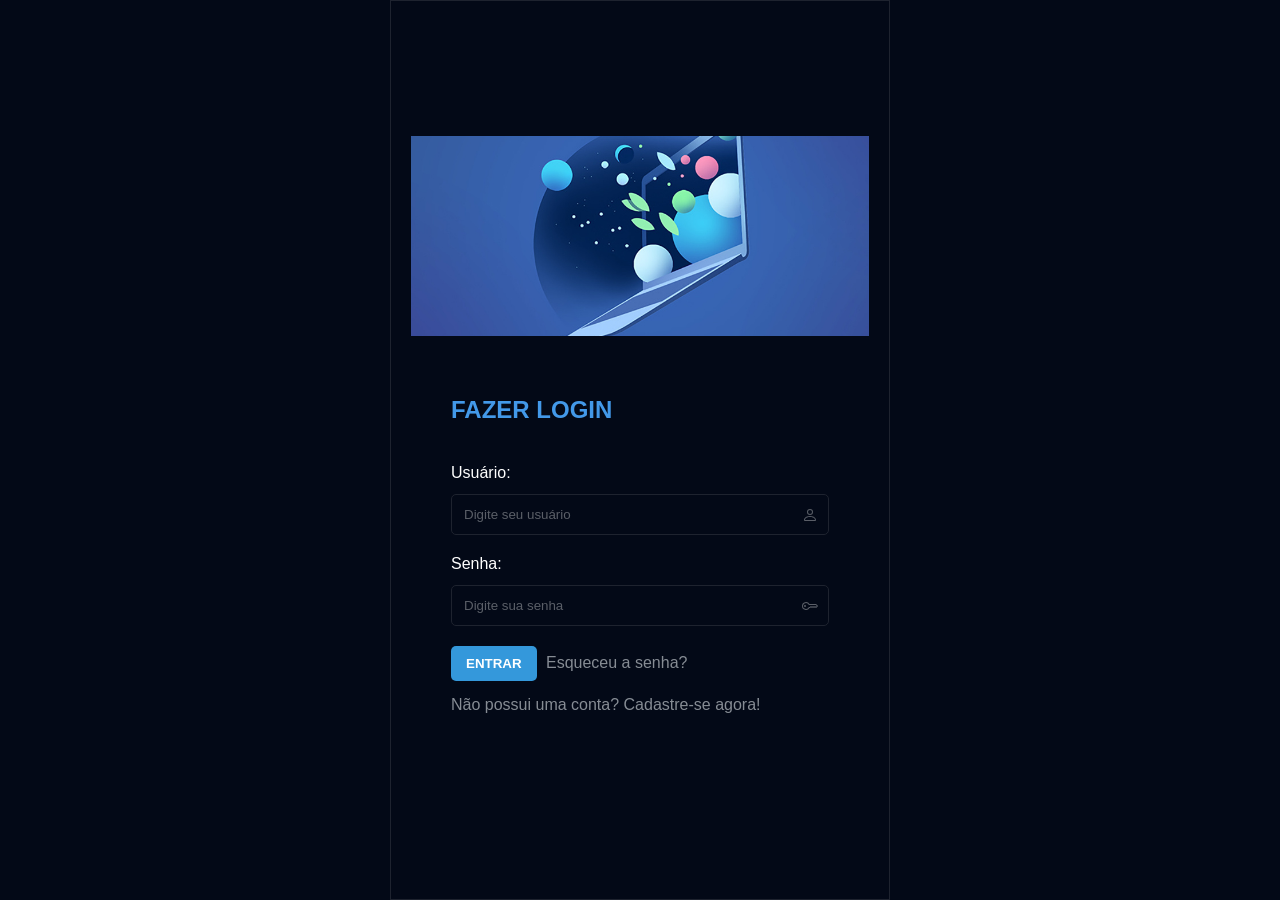
<file: index.html>
<!DOCTYPE html>
<html lang="pt-BR">

<head>
  <meta charset="UTF-8">
  <meta name="viewport" content="width=device-width, initial-scale=1.0">
  <link rel="shortcut icon" href="./assets/imgs/favicon.jpg" type="image/jpg">
  <link rel="stylesheet" href="./assets/css/style.css">

  <title>Tela | Login</title>
</head>

<body>
  <main class="container">
    <img src="assets/imgs/img-forms.jpg" alt="">
    <section>
      <div>
        <h1>FAZER LOGIN</h1>
        <form action="" method="post">
          <!-- USUÁRIO -->
          <label for="usuario">Usuário:</label>
          <input type="text" name="usuario" id="usuario-login" placeholder="Digite seu usuário" required minlength="4" maxlength="12">

          <!-- SENHA -->
          <label for="senha">Senha:</label>
          <input type="password" name="senha" id="senha-login" placeholder="Digite sua senha" required minlength="4" maxlength="8">

          <!-- BOTÕES -->
          <div class="botoes">
            <div>
              <button id="btn-login" type="submit">ENTRAR</button>
              <a href="" id="recuperar-senha">Esqueceu a senha?</a>
            </div>
            <a href="./cadastro.html">Não possui uma conta? Cadastre-se agora!</a>
          </div>
        </form>

        <div class="modal">
          <div class="modal-content">
            <p id="modal-text"></p>
            <span class="close">&#10006;</span>
          </div>
        </div>

        <div class="modal-recuperar">
          <div class="modal-content">
            <span class="close">&#10006;</span>
            <form action="">
              <h2>Recuperar senha</h2>
              <label for="usuario">Usuário</label>
              <input type="text" name="usuario" id="usuario-recuperar" placeholder="Digite seu usuário" required minlength="4" maxlength="12">
              <label for="palavra-chave">Informe a palavra-chave</label>
              <input type="text" name="palavra-chave" id="palavra-chave-recuperar" placeholder="Digite a palavra-chave" required minlength="4" maxlength="8">
              <button id="btn-recuperar">Recuperar</button>
            </form>
          </div>
        </div>

      </div>
    </section>
  </main>

  <script src="./assets/js/login.js" defer></script>
</body>

</html>
</file>
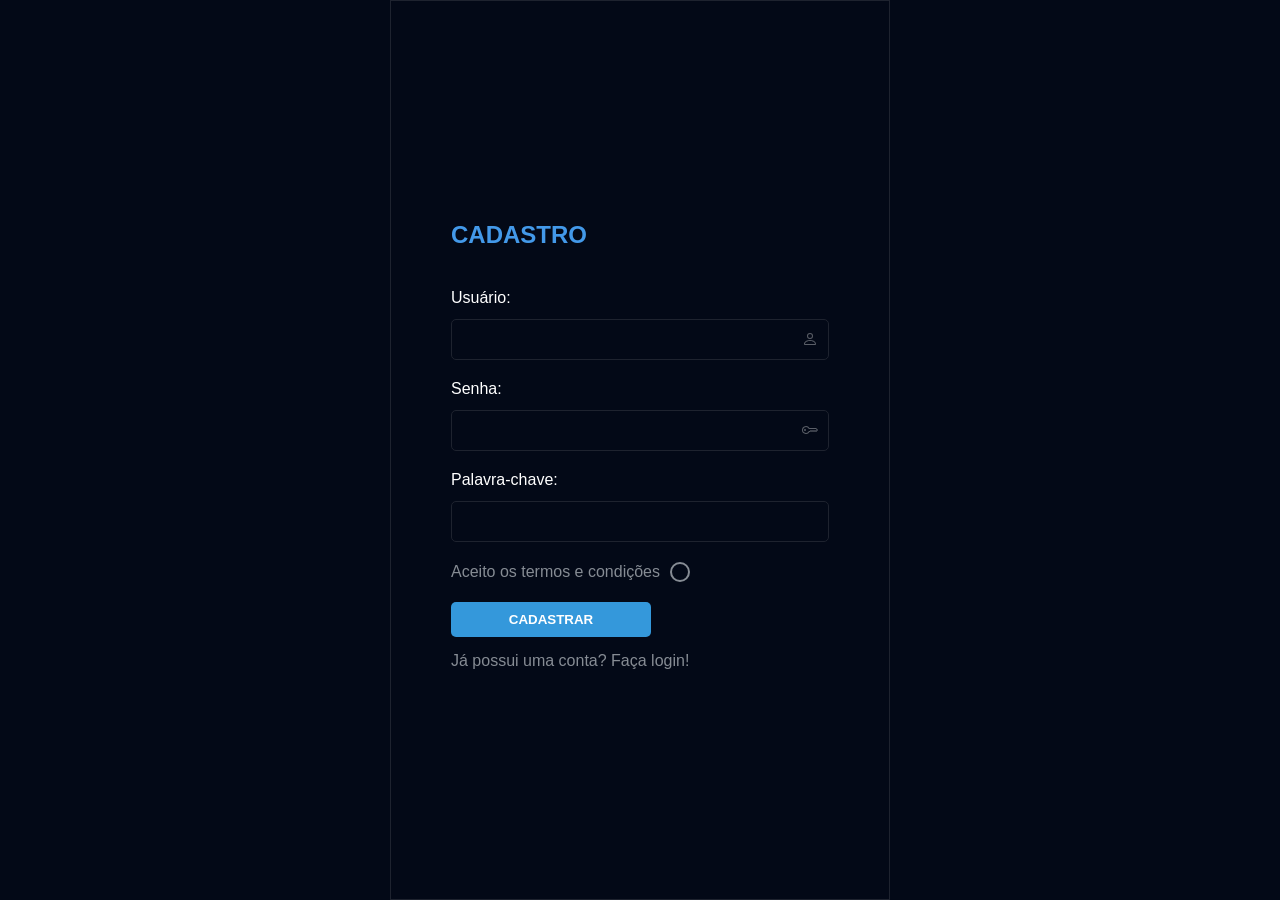
<file: cadastro.html>
<!DOCTYPE html>
<html lang="en">

<head>
  <meta charset="UTF-8">
  <meta name="viewport" content="width=device-width, initial-scale=1.0">
  <link rel="shortcut icon" href="./assets/imgs/favicon.jpg" type="image/jpg">
  <link rel="stylesheet" href="./assets/css/style.css">

  <title>Tela | Cadastro</title>
</head>

<body id="cadastro">
  <main class="container">
    <section>
      <div>
        <h1>CADASTRO</h1>
        <form action="" method="post">
          <!-- NOME -->
          <label for="nome">Usuário:</label>
          <input type="text" name="usuario" id="usuario-cadastro" required minlength="4" maxlength="12">

          <!-- SENHA -->
          <label for="senha">Senha:</label>
          <input type="password" name="senha" id="senha-cadastro" required minlength="4" maxlength="8">

          <!-- PALAVRA CHAVE -->
          <label for="palavra-chave">Palavra-chave:</label>
          <input type="text" name="palavra-chave" id="palavra-chave" required minlength="4" maxlength="8">

          <!-- ACEITAR TERMOS E CONDIÇÕES -->
          <div class="termos-e-condicoes">
            <label for="termos-e-condicoes">Aceito os termos e condições</label>
            <input type="checkbox" id="termos-e-condicoes">
          </div>

          <!-- BOTÕES -->
          <div class="botoes">
            <button id="btn-cadastrar" type="submit" required>CADASTRAR</button>
            <a href="./index.html">Já possui uma conta? Faça login!</a>
          </div>
        </form>

        <div class="modal">
          <div class="modal-content">
            <p id="modal-text"></p>
            <span class="close">&#10006;</span>
          </div>
        </div>
      </div>

    </section>
  </main>



  <script src="./assets/js/cadastro.js"></script>
</body>

</html>
</file>
<file: assets/css/style.css>
:root {
  --color-primary: #4399e9;
  --color-secondary: #3498db;
  --color-background: #030917;
  --color-text: #848a92;
  --color-placeholder: #c6c7ca73;
  --color-border: #1e232f;
  --color-hover: #347cdb;
  --color-link: #868c94;
  --color-link-hover: #a2a8b1;
}

* {
  margin: 0;
  padding: 0;
  border: 0;
  outline: 0;
  box-sizing: border-box;
  text-decoration: none;
  list-style: none;
}

body {
  font-family: "Segoe UI", Tahoma, Geneva, Verdana, sans-serif;
  background-color: var(--color-background);
}

.container {
  display: flex;
  flex-direction: column;
  justify-content: center;
  align-items: center;
  margin: 0 auto;
  max-width: 31.25rem;
  padding: 1.25rem;
  height: 100vh;
}

main {
  border: 1px solid var(--color-border);
}

section {
  width: 100%;
  padding: 2.5rem;
}

img {
  display: block;
  width: 100%;
  height: 12.5rem;
  object-fit: cover;
  margin-bottom: 1.25rem;
}

h1 {
  margin-bottom: 2.5rem;
  color: var(--color-primary);
}

form {
  display: flex;
  flex-direction: column;
  max-width: 100%;
}

label {
  font-weight: 500;
  color: #fff;
  margin-bottom: 0.75rem;
}

input,
select {
  padding: 0.75rem;
  margin-bottom: 1.25rem;
  border: 1px solid var(--color-border);
  border-radius: 5px;
  color: var(--color-text);
  background-color: var(--color-background);
}

input[name="usuario"] {
  background-image: url("../imgs/person.svg");
  background-repeat: no-repeat;
  background-position: right 0.625rem center;
}

input[name="senha"] {
  background-image: url("../imgs/key.svg");
  background-repeat: no-repeat;
  background-position: right 0.625rem center;
}

input::placeholder {
  color: var(--color-placeholder);
}

input:focus {
  outline: 1px solid var(--color-primary);
}

.botoes {
  display: flex;
  flex-direction: column;
  gap: 5px;
}

#btn-login,
#btn-cadastrar,
#btn-recuperar {
  max-width: 12.5rem;
  padding: 0.625rem 0.9375rem;
  margin-right: 5px;
  cursor: pointer;
  font-weight: 600;
  border-radius: 5px;
  color: #fff;
  background: var(--color-secondary);
}

#btn-login:hover,
#btn-cadastrar:hover {
  background: var(--color-hover);
}

.botoes a {
  color: var(--color-link);
  font-weight: 500;
  padding: 0.625rem 0;
}

.botoes a:hover {
  color: var(--color-link-hover);
}

/* CADASTRO */

input[type="checkbox"] {
  border: 0.125rem solid var(--color-link);
  appearance: none;
  margin: 0;
  padding: 0.5rem;
  border-radius: 50%;
}

input[type="checkbox"]:checked {
  background-color: var(--color-primary);
  border: 0.125rem solid #fff;
  outline: none;
}

input[type="checkbox"]:focus {
  outline: none;
}

.termos-e-condicoes {
  display: flex;
  align-items: center;
  gap: 0.3125rem;
  margin-bottom: 1.25rem;
}

.termos-e-condicoes label {
  color: var(--color-link);
  margin-bottom: 0;
  margin-right: 0.3125rem;
}

.modal,
.modal-recuperar {
  opacity: 0;
  visibility: hidden;
  position: fixed;
  z-index: 1;
  left: 0;
  top: 0;
  width: 100%;
  height: 100%;
  overflow: auto;
  background-color: rgba(0, 0, 0, 0.4);
  transition: opacity 0.3s, visibility 0.3s;
}

.modal.ativo,
.modal-recuperar.ativo {
  opacity: 1;
  visibility: visible;
}

.modal-content {
  display: flex;
  align-items: center;
  justify-content: space-between;
  position: relative;
  background-color: var(--color-background);
  color: #fff;
  margin: 10% auto;
  padding: 20px;
  border: 1px solid var(--color-border);
  width: 40%;
  text-transform: uppercase;
  font-weight: 600;
  font-size: 0.8rem;
}

.modal-content span {
  cursor: pointer;
  color: var(--color-hover);
  font-size: 1.5rem;
  font-weight: 600;
}

.modal-recuperar .modal-content {
  display: flex;
  flex-direction: column;
  gap: 20px;
}

.modal-recuperar .modal-content h2 {
  margin-top: -45px;
  margin-bottom: 20px;
}

.modal-recuperar span {
  align-self: flex-end;
}

.modal-recuperar #btn-recuperar:hover {
  background: var(--color-hover);
}

@media (width < 768px) {
  html {
    font-size: 0.9rem;
  }

  .modal-content {
    width: 90%;
  }
}
</file>
